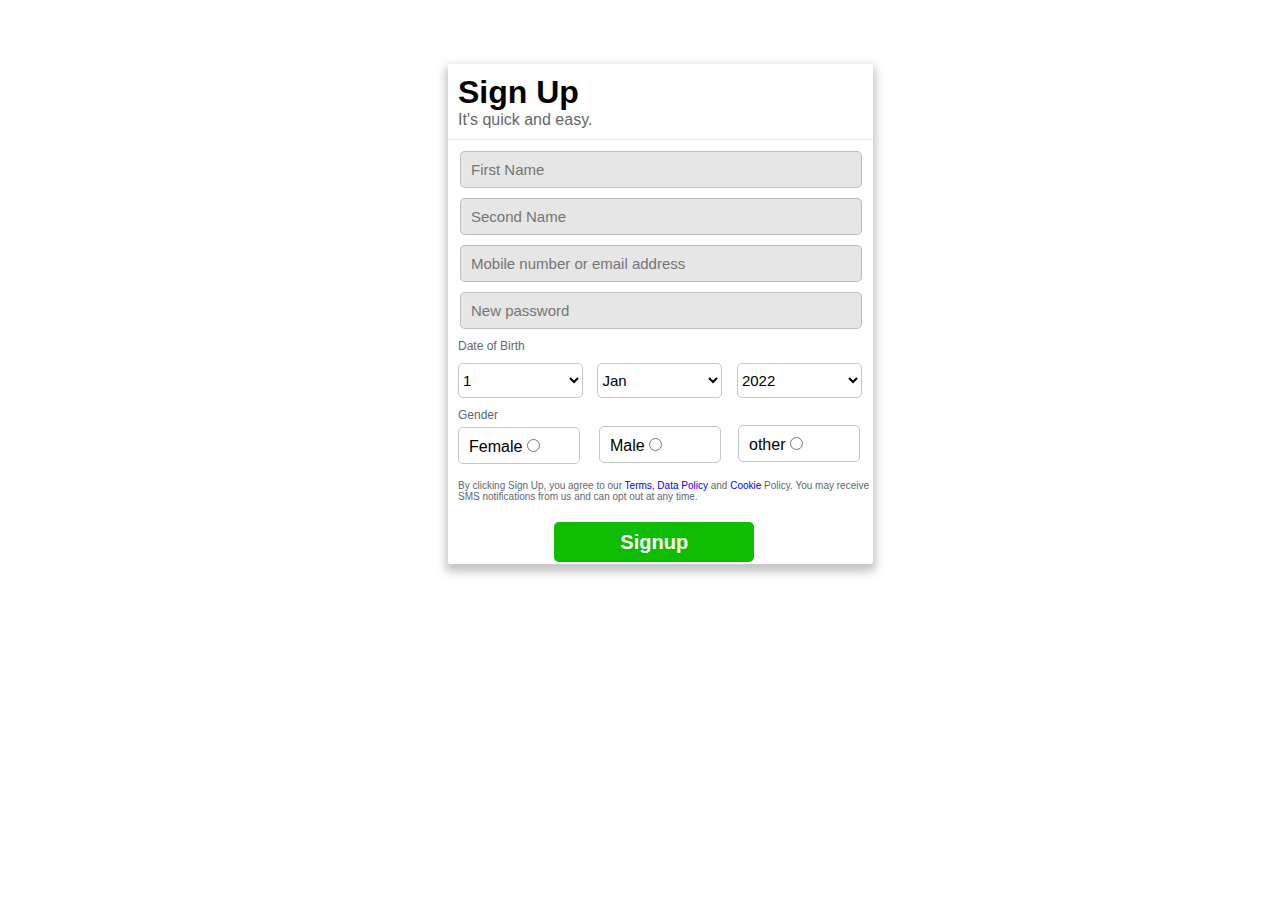
<file: faceboook sign up/facebook sign up/index.html>
<!DOCTYPE html>
<html lang="en">
  <head>
    <meta charset="UTF-8" />
    <meta http-equiv="X-UA-Compatible" content="IE=edge" />
    <meta name="viewport" content="width=device-width, initial-scale=1.0" />
    <title>Facebook Sign up Page </title>
    <link rel="stylesheet" href="style.css" />
  </head>
  <body>
    <div class="main">
      <form>
        <h2 class="first_title">Sign Up</h2>
        <p class="first_sub_title" id="sub_title">It's quick and easy.</p>
        <hr />

        <div class="input">
          <input
            type="text"
            placeholder="First Name"
            class="first_name"
            id="all"
            required
          />
          <br />
          <input
            type="text"
            placeholder="Second Name"
            class="sure_name"
            id="all"
            required
          />
          <br />
          <input
            type="email"
            placeholder="Mobile number or email address"
            id="all1"
            required
          />
          <br />
          <input
            type="password"
            placeholder="New password"
            id="all1"
            required
          />
          <br />
        </div>

        <p class="sub_title_2" id="sub_title">Date of Birth</p>
        <select>
          <option>1</option>
          <option>2</option>
          <option>3</option>
          <option>4</option>
        </select>
        <select>
          <option>Jan</option>
          <option>Feb</option>
          <option>Mar</option>
          <option>Apr</option>
        </select>
        <select>
          <option>2022</option>
          <option>2021</option>
          <option>2020</option>
          <option>2019</option>
        </select>

        <br />

        <p class="sub_title_3" id="sub_title">Gender</p>
        <div class="female" id="all_gender">
          <label for="female">Female </label>
          <input type="radio" name="gender" value="female" />
        </div>
        <div class="male" id="all_gender">
          <label for="male">Male</label>
          <input type="radio" name="gender" value="male" />
        </div>
        <div class="other" id="all_gender">
          <label for="other">other</label>
          <input type="radio" name="gender" value="other" />
        </div>
        <!--Gender section end-->
        <br />
        <p class="sub_title_4">
          By clicking Sign Up, you agree to our
          <a href="#"> Terms, Data Policy</a> and
          <a href="">Cookie</a>
          Policy. You may receive SMS notifications from us and can opt out at
          any time.
        </p>
        <input type="submit" value="Signup" class="submit" />
      </form>
    </div>
    <!--Facebook Signup from end-->
  </body>
</html>
</file>
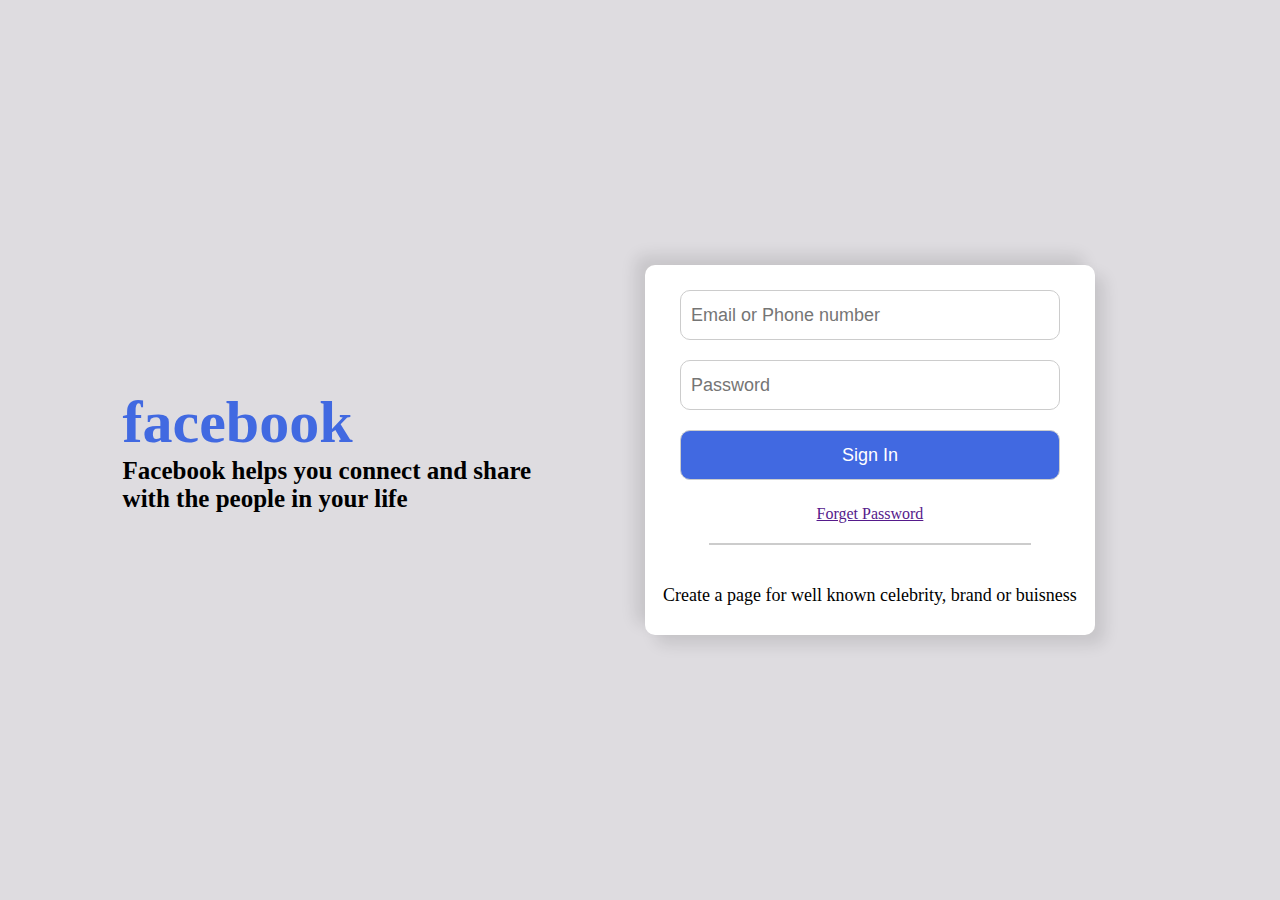
<file: facebook sign in page/facebook sign in/facebook.html>
<html>
  <head>
    <title>Facebook login page</title>
    <link rel="stylesheet" href="style.css" />
  </head>
  <body>
    <div class="container">
      <div class="leftpart">
        <h1>facebook</h1>
        <h3>
          Facebook helps you connect and share with the people in your life
        </h3>
      </div>
      <div class="Rightpart">
        <div class="loginpage">
          <form>
            <input type="text" placeholder="Email or Phone number" />
            <input type="password" placeholder="Password" />
            <input type="submit" value="Sign In" />
          </form>
          <p><a href="">Forget Password</a></p>
          <hr />
          
        <span>Create a page for well known celebrity, brand or buisness</span>
      </div>
    </div>
  </body>
</html>
</file>
<file: faceboook sign up/facebook sign up/style.css>
* {
  margin: 0px;
  padding: 0px;
}
/*Background Section Start*/
body {
  font-family: "Roboto", sans-serif;
 
  background-size: cover;
  position: relative;
}
body::before {
  position: absolute;
  content: "";
  background: white;
  width: 100%;
  height: 100vh;
  top: -70px;
  opacity: 0.6;
}
/*Background Section end*/
/*From Section Start*/
form {
  width: 425px;
  height: 500px;
  margin-left: 35%;
  margin-top: 5%;
  box-shadow: 0px 5px 8px 3px #aaaa;
  border-radius: 5px;
  background: white;
  z-index: 10;
  position: relative;
  border-radius: 2px;
}
/*1st title and sub-title start*/
.first_title {
  font-size: 32px;
  padding: 10px 10px 0px 10px;
}
#sub_title {
  color: #606770;
  margin-left: 10px;
}
hr {
  margin-top: 10px;
  opacity: 20%;
}
/*1st title and sub-title end*/
/*Input section start*/
#all {
  width: 390px;
  border-radius: 5px;
  background: #e6e6e6;
  height: 35px;
  border: 1px solid #aaaa;
  font-size: 15px;
  margin-left: 12px;
  margin-top: 10px;
  padding-left: 10px;
}
#all1 {
  width: 390px;
  background: #e6e6e6;
  height: 35px;
  border: 1px solid #aaaa;
  border-radius: 5px;
  font-size: 15px;
  margin-left: 12px;
  margin-top: 10px;
  padding-left: 10px;
}
/*Input section end*/
/*Date of birth section start*/
.sub_title_2 {
  margin-top: 10px;
  font-size: 12px;
}
select {
  width: 125px;
  margin-left: 10px;
  margin-top: 10px;
  height: 35px;
  font-size: 15px;
  background: none;
  border: 1px solid #aaaa;
  border-radius: 5px;
}
/*Date of birth section end*/
/*Gender section start*/
.sub_title_3 {
  margin-top: 10px;
  font-size: 12px;
}
#all_gender {
  width: 110px;
  height: 25px;
  border: 1px solid #aaaa;
  padding: 10px 0px 0px 10px;
  border-radius: 5px;
}
.female {
  margin-left: 10px;
  margin-top: 5px;
}
.male {
  margin-top: -38px;
  margin-left: 151px;
}
.other {
  margin-left: 290px;
  margin-top: -38px;
}
/*Gender section end*/
/*last section start*/
.sub_title_4 {
  margin-left: 10px;
  font-size: 10px;
  color: #606770;
}
.sub_title_4 a {
  text-decoration: none;
  color: blue;
}
.submit {
  width: 200px;
  height: 40px;
  background: #0ebd02;
  border-radius: 5px;
  color: white;
  font-size: 20px;
  font-weight: bold;
  border: none;
  margin-left: 25%;
  margin-top: 20px;
}

/*last section end*/
/*From Section end/
</file>
<file: facebook sign in page/facebook sign in/style.css>
* {
  margin: 0;
  padding: 0;
}
body {
  height: 100%;
  display: flex;
  justify-content: center;
  align-items: center;
  flex-direction: column;
  background-color: rgb(222, 220, 224);
}
.container {
  margin: 20px 20px;
  display: flex;
  flex-direction: row;
  align-items: center;
  justify-content: center;
}
.leftpart {
  width: 40%;
}
h1 {
  color: royalblue;
  font-size: 60px;
}
h3 {
  color: black;
  font-size: 25px;
}
.Rightpart {
  width: 50%;
  display: flex;
  align-items: center;
  flex-direction: column;
}
.loginpage {
  display: flex;
  flex-direction: column;
  align-items: center;
  background-color: #fff;
  width: 450px;
  height: 370px;
  box-shadow: -10px -10px 15px rgba(0, 0, 0, 0.1),
    10px 10px 15px rgba(0, 0, 0, 0.1);
  border-radius: 10px;
}
form {
  display: flex;
  flex-direction: column;
  justify-content: center;
  align-items: center;
  padding: 15px 0px;
}
input {
  width: 380px;
  height: 50px;
  margin: 10px 0px;
  padding: 0px 10px;
  outline: none;
  border: 1px solid #ccc;
  font-size: 18px;
  border-radius: 10px;
}
input[type="submit"] {
  background-color: royalblue;
  color: white;
}
p {
  color: royalblue;
}
hr {
  border: 1px solid #ccc;
  width: 320px;
  margin: 20px 0px;
}

span {
  margin: 20px 0px;
  font-size: 18px;
  font-weight: 20px;
}
</file>
